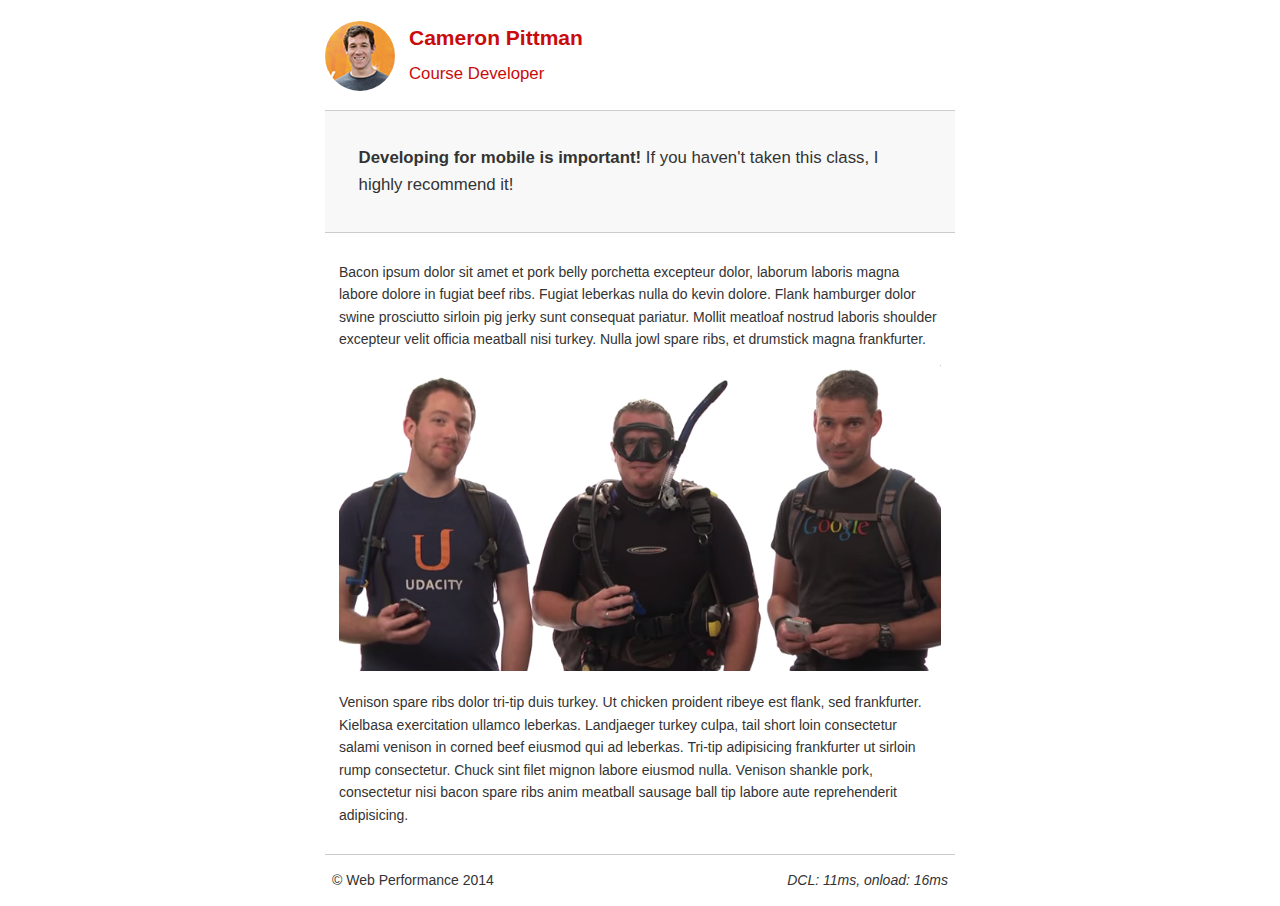
<file: img/project-mobile.html>
<!DOCTYPE html>
<html lang="en">
  <head>
    <meta charset="utf-8">
    <meta name="viewport" content="width=device-width, initial-scale=1">
    <meta name="description" content=" FILL ME IN ">
    <meta name="author" content=" FILL ME IN ">
    <title>Cameron Pitman: Portfolio</title>

    <!-- Hmm, what is the impact of web fonts on speed? Measure it... -->
    <!-- <link href="//fonts.googleapis.com/css?family=Open+Sans:400,700" rel="stylesheet"> -->

    <link href="css/style.css" rel="stylesheet">
    <link href="css/print.css" rel="stylesheet">

    <script>
      (function(w,g){w['GoogleAnalyticsObject']=g;
      w[g]=w[g]||function(){(w[g].q=w[g].q||[]).push(arguments)};w[g].l=1*new Date();})(window,'ga');

      // TODO: replace with your Google Analytics profile ID.
      ga('create', 'UA-XXXX-Y');
      ga('send', 'pageview');
    </script>
    <script src="http://www.google-analytics.com/analytics.js"></script>
    <script async src="js/perfmatters.js"></script>
  </head>

  <body>
    <header>
      <a href="/"><img src="img/profilepic.jpg"></a>
      <p>Cameron Pittman<br><span>Course Developer</span></p>
    </header>

    <div class="container">
      <div class="hero">
        <strong>Developing for mobile is important!</strong> If you haven't taken this class, I highly recommend it!
      </div>

      <div class="content">

        <p>Bacon ipsum dolor sit amet et pork belly porchetta excepteur dolor, laborum laboris magna labore dolore in fugiat beef ribs. Fugiat leberkas nulla do kevin dolore. Flank hamburger dolor swine prosciutto sirloin pig jerky sunt consequat pariatur. Mollit meatloaf nostrud laboris shoulder excepteur velit officia meatball nisi turkey. Nulla jowl spare ribs, et drumstick magna frankfurter.</p>

        <img src="img/mobilewebdev.jpg">

        <p>Venison spare ribs dolor tri-tip duis turkey. Ut chicken proident ribeye est flank, sed frankfurter. Kielbasa exercitation ullamco leberkas. Landjaeger turkey culpa, tail short loin consectetur salami venison in corned beef eiusmod qui ad leberkas. Tri-tip adipisicing frankfurter ut sirloin rump consectetur. Chuck sint filet mignon labore eiusmod nulla. Venison shankle pork, consectetur nisi bacon spare ribs anim meatball sausage ball tip labore aute reprehenderit adipisicing.</p>

    </div>

    <footer>
      <p>&copy; Web Performance 2014 <span id="crp-stats"></span></p>
    </footer>
  </body>
</html>
</file>
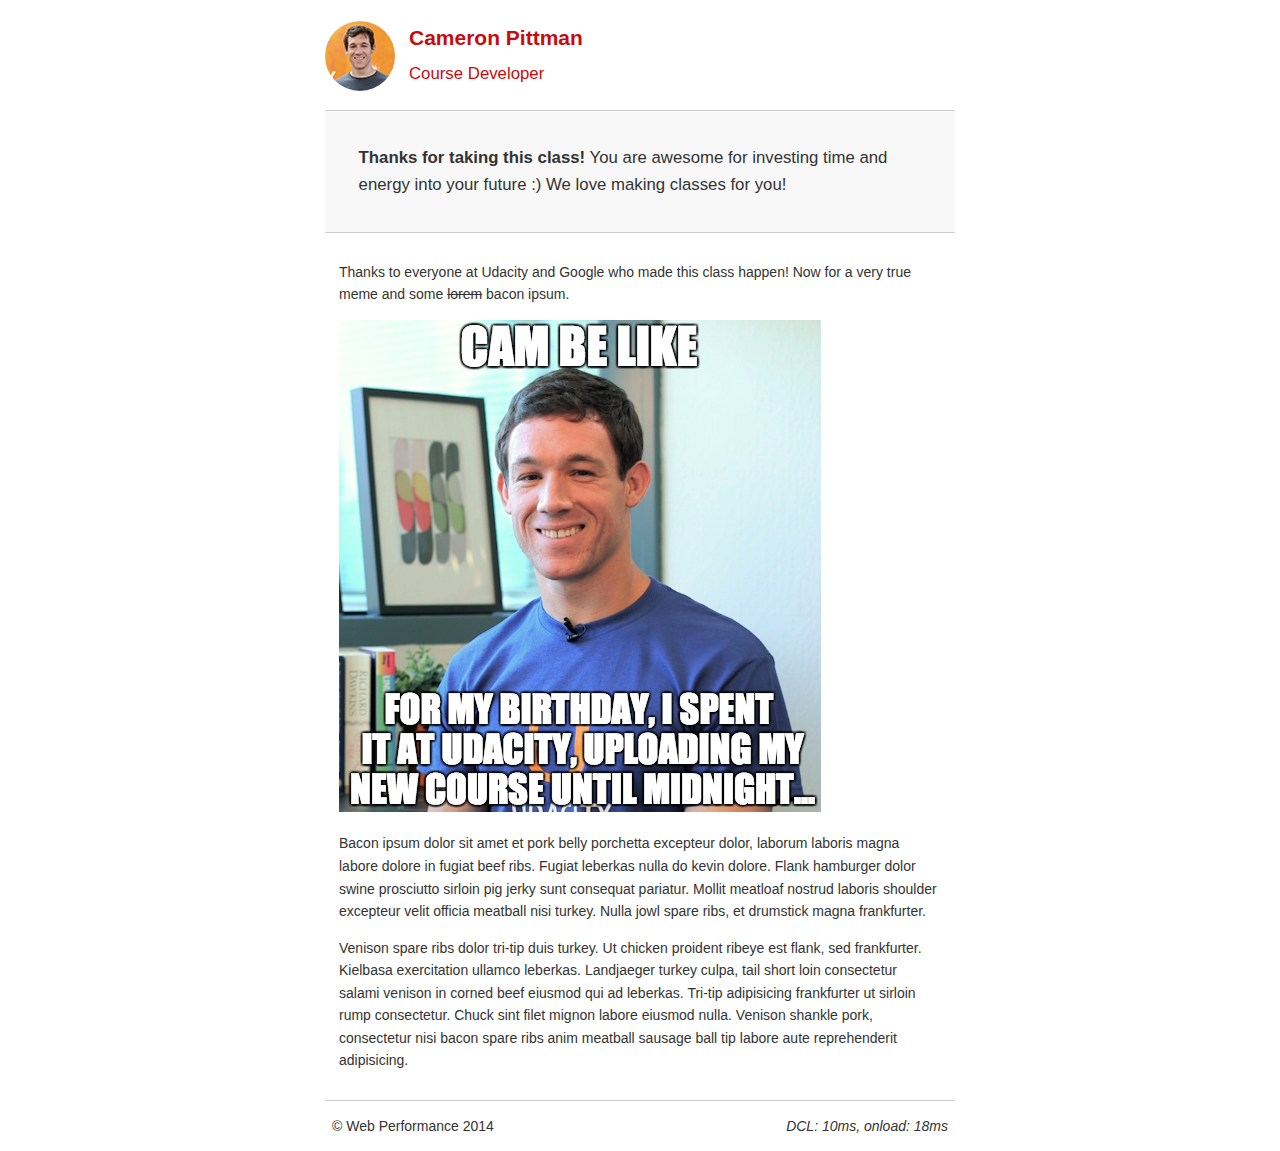
<file: img/project-webperf.html>
<!DOCTYPE html>
<html lang="en">
  <head>
    <meta charset="utf-8">
    <meta name="viewport" content="width=device-width, initial-scale=1">
    <meta name="description" content=" FILL ME IN ">
    <meta name="author" content=" FILL ME IN ">
    <title>Cameron Pitman: Portfolio</title>

    <!-- Hmm, what is the impact of web fonts on speed? Measure it... -->
    <!-- <link href="//fonts.googleapis.com/css?family=Open+Sans:400,700" rel="stylesheet"> -->

    <link href="css/style.css" rel="stylesheet">
    <link href="css/print.css" rel="stylesheet">

    <script>
      (function(w,g){w['GoogleAnalyticsObject']=g;
      w[g]=w[g]||function(){(w[g].q=w[g].q||[]).push(arguments)};w[g].l=1*new Date();})(window,'ga');

      // TODO: replace with your Google Analytics profile ID.
      ga('create', 'UA-XXXX-Y');
      ga('send', 'pageview');
    </script>
    <script src="http://www.google-analytics.com/analytics.js"></script>
    <script async src="js/perfmatters.js"></script>
  </head>

  <body>
    <header>
      <a href="/"><img src="img/profilepic.jpg"></a>
      <p>Cameron Pittman<br><span>Course Developer</span></p>
    </header>

    <div class="container">
      <div class="hero">
        <strong>Thanks for taking this class!</strong> You are awesome for investing time and energy into your future :) We love making classes for you!
      </div>

      <div class="content">

        <p>Thanks to everyone at Udacity and Google who made this class happen! Now for a very true meme and some <strike>lorem</strike> bacon ipsum.</p>

        <img src="img/cam_be_like.jpg">

        <p>Bacon ipsum dolor sit amet et pork belly porchetta excepteur dolor, laborum laboris magna labore dolore in fugiat beef ribs. Fugiat leberkas nulla do kevin dolore. Flank hamburger dolor swine prosciutto sirloin pig jerky sunt consequat pariatur. Mollit meatloaf nostrud laboris shoulder excepteur velit officia meatball nisi turkey. Nulla jowl spare ribs, et drumstick magna frankfurter.</p>

        <p>Venison spare ribs dolor tri-tip duis turkey. Ut chicken proident ribeye est flank, sed frankfurter. Kielbasa exercitation ullamco leberkas. Landjaeger turkey culpa, tail short loin consectetur salami venison in corned beef eiusmod qui ad leberkas. Tri-tip adipisicing frankfurter ut sirloin rump consectetur. Chuck sint filet mignon labore eiusmod nulla. Venison shankle pork, consectetur nisi bacon spare ribs anim meatball sausage ball tip labore aute reprehenderit adipisicing.</p>

    </div>

    <footer>
      <p>&copy; Web Performance 2014 <span id="crp-stats"></span></p>
    </footer>
  </body>
</html>
</file>
<file: img/css/style.css>
html {
  font-size: 100%;
  overflow-y: scroll;
  -webkit-tap-highlight-color: rgba(0,0,0,0);
  -ms-text-size-adjust: 100%;
  -webkit-text-size-adjust: none;
}
body { margin: 0; font-size: 14px; line-height: 1.61; font-weight: 400; }
body, button, input, select, textarea { font-family: 'Open Sans', sans-serif; color: #333; }

a { color: #12C; }
a:visited { color: #61C; }
a:focus { outline: thin dotted; }
a:hover, a:active { color: #c00; outline: 0; }

b, strong { font-weight: bold; }
pre, code { font-family: monospace, monospace; font-size: 1em; }
ul, ol { margin: 1em 0; padding: 0 0 0 20px; }
img { border: 0; max-width: 100%; }

body { background: #fff; }
header, footer, .container { max-width: 45em; margin: 0 auto; }

header { padding: 0 0.5em; color: #C90B0B; }
header img { border-radius: 40px; float: left; }
header p { font-size:1.5em; font-weight: bold; padding-left: 4em;}
header p span { font-size: 0.8em; font-weight: normal;}

.hero { padding: 2em; background-color: #f8f8f8; font-size:1.2em;
  border-bottom: 1px solid #ccc;
  border-top: 1px solid #ccc;
}

.content { padding: 1em 1em; }
.content li { list-style-type: none; font-size: 1.1em;}
li img { float:left; padding-right: 1em; }
li p { font-size: 0.9em; font-style: italic; }

footer {
  padding: 0 0.5em;
  border-top: 1px solid #ccc;
}
footer span { float: right; font-style: italic; }

/* Smartphones (portrait) */
@media only screen and (max-width: 480px) {
  body { font-size: 12px;}
  header p { padding-left: 4.5em;}
}
</file>
<file: img/css/print.css>
@media print {
  * { background: transparent !important; color: black !important; text-shadow: none !important; filter:none !important; -ms-filter: none !important; }
  a, a:visited { color: #444 !important; text-decoration: underline; }
  a[href]:after { content: " (" attr(href) ")"; }
  tr, img { page-break-inside: avoid; }
  img { max-width: 100% !important; }
  @page { margin: 0.5cm; }
  p, h2, h3 { orphans: 3; widows: 3; }
  h2, h3{ page-break-after: avoid; }
}
</file>
